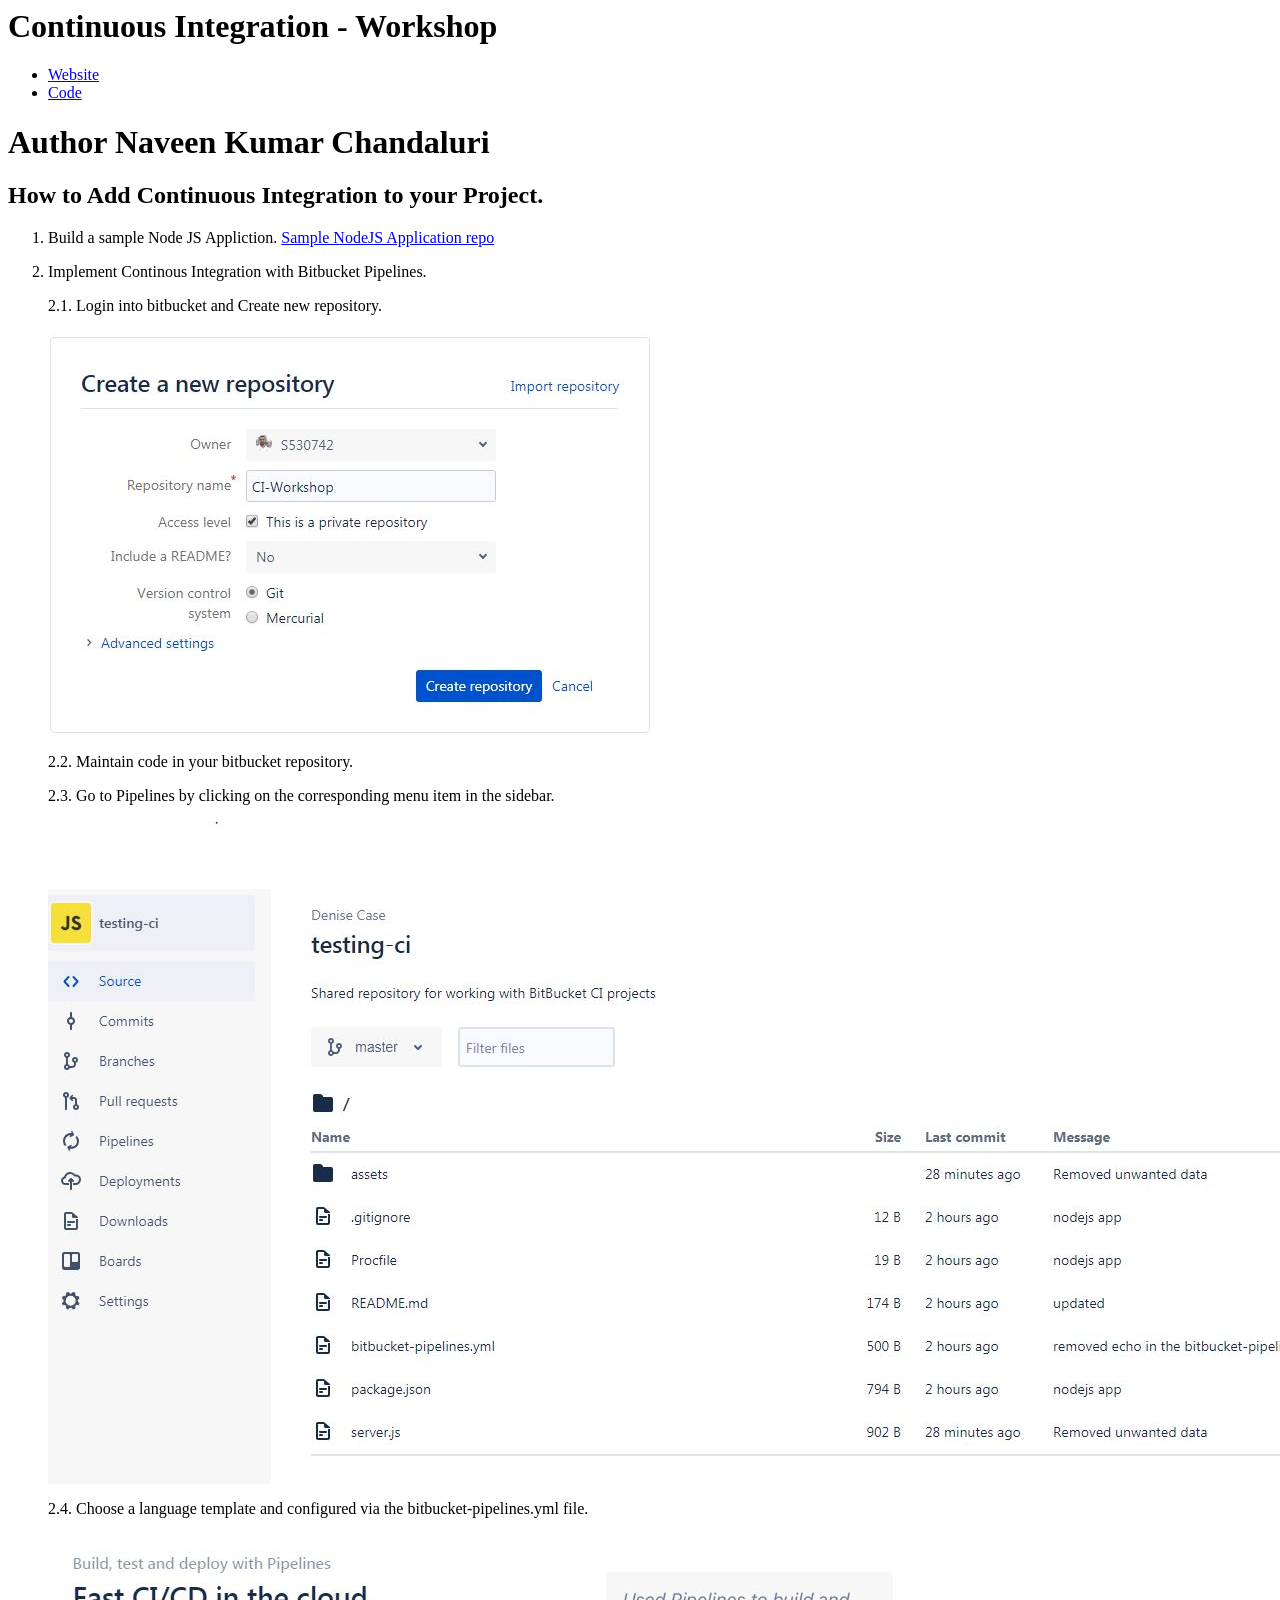
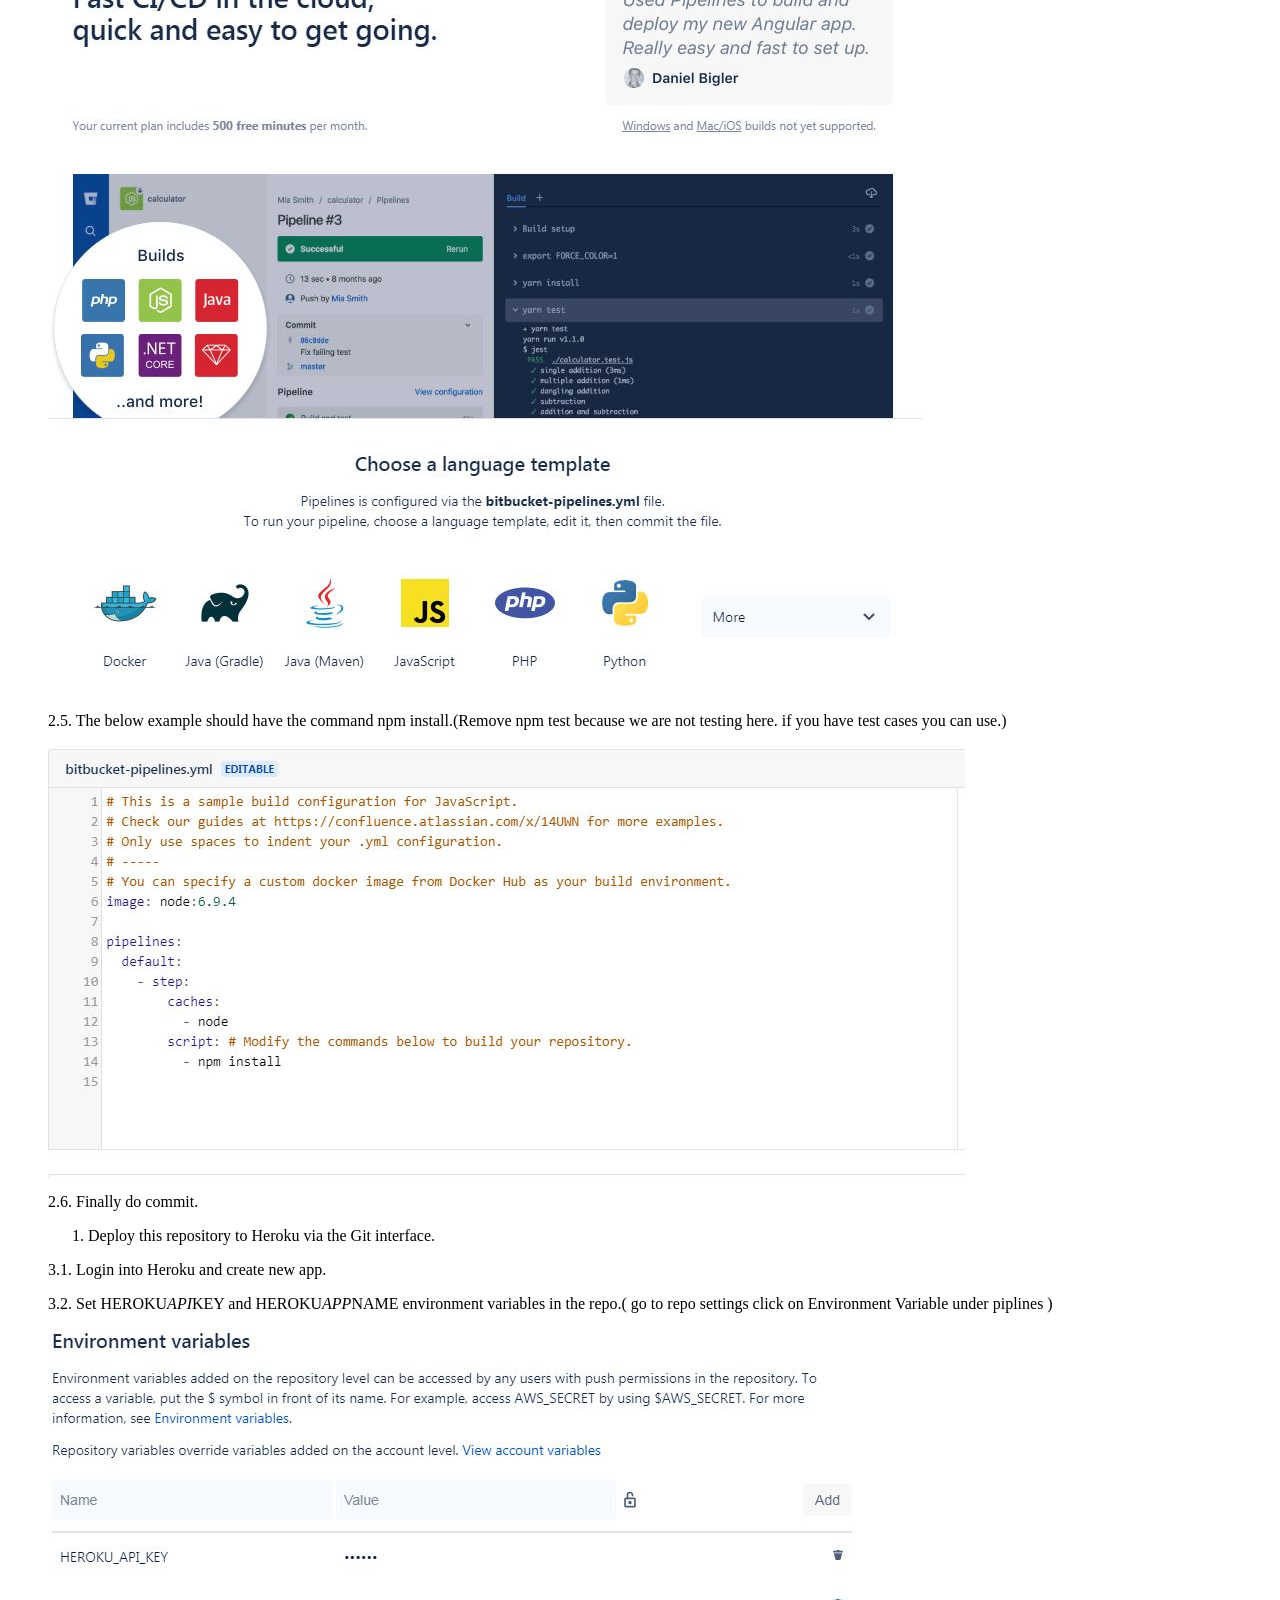
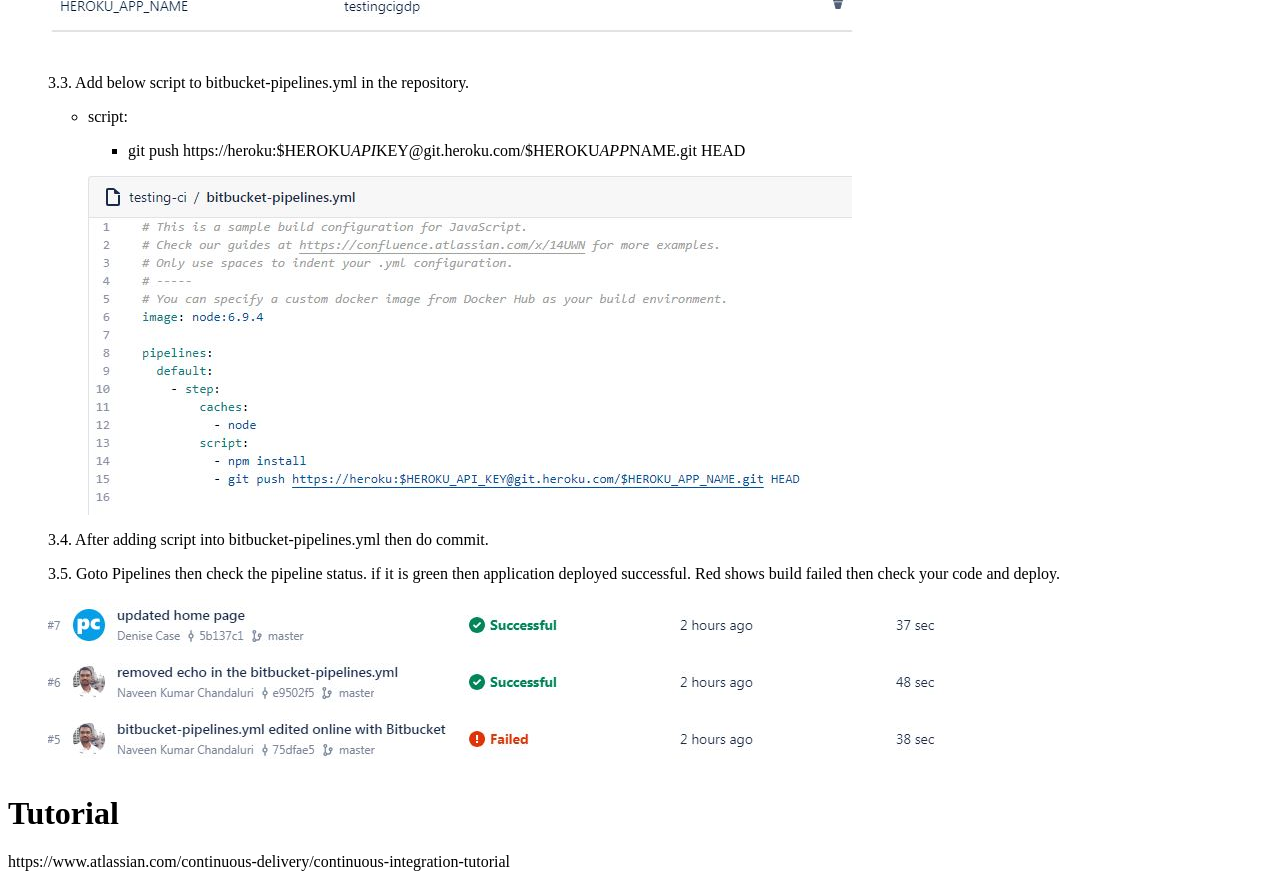
<file: index.html>
<html>

  <head>
    <!-- Global site tag (gtag.js) - Google Analytics -->
<script async src="https://www.googletagmanager.com/gtag/js?id=UA-128479171-1"></script>
<script>
  window.dataLayer = window.dataLayer || [];
  function gtag(){dataLayer.push(arguments);}
  gtag('js', new Date());

  gtag('config', 'UA-128479171-1');
</script>
  </head>
<body>
<h1 id="continuousintegrationworkshop">Continuous Integration - Workshop</h1>

<ul>
<li><a href="https://testingcigdp.herokuapp.com">Website</a></li>

<li><a href="https://bitbucket.org/professorcase/testing-ci">Code</a></li>
</ul>

<h1> Author Naveen Kumar Chandaluri</h1>

<h2 id="howtoaddcontinuousintegrationtoyourproject">How to Add Continuous Integration to your Project.</h2>

<ol>
<li><p>Build a sample Node JS Appliction.
<a href="https://bitbucket.org/professorcase/testing-ci">Sample NodeJS Application repo</a></p></li>

<li><p>Implement Continous Integration with Bitbucket Pipelines.</p>

<p>2.1. Login into  bitbucket and Create new repository.</p>

<p><img src="/images/1.png" alt="Create" /></p>

<p>2.2. Maintain code in your bitbucket repository.</p>

<p>2.3. Go to Pipelines by clicking on the corresponding menu item in the sidebar.</p>

<p><img src="/images/2.png" alt="Pipe" /></p>

<p>2.4. Choose a language template and configured via the bitbucket-pipelines.yml file.</p>

<p><img src="/images/3.png" alt="Choose" /></p>

<p>2.5. The below example should have the command npm install.(Remove npm test because we are not testing here. if you have test cases you can use.)</p>

<p><img src="/images/4.png" alt="YML" /></p>

<p>2.6. Finally do commit.</p>

<ol>
<li>Deploy this repository to Heroku via the Git interface.</li></ol>

<p>3.1. Login into Heroku and create new app.</p>

<p>3.2. Set HEROKU<em>API</em>KEY and HEROKU<em>APP</em>NAME environment variables in the repo.( go to repo settings click on Environment Variable under piplines )</p>

<p><img src="/images/5EnvironmentVariables.png" alt="YMLCode" /></p>

<p>3.3. Add below script to bitbucket-pipelines.yml in the repository.</p>

<ul>
<li><p>script:</p>

<ul>
<li>git push https://heroku:$HEROKU<em>API</em>KEY@git.heroku.com/$HEROKU<em>APP</em>NAME.git HEAD</li></ul>

<p><img src="/images/7Ymlfile.png" alt="YMLCode" /></p></li></ul>

<p>3.4. After adding script into bitbucket-pipelines.yml then do commit.</p>

<p>3.5. Goto Pipelines then check the pipeline status. if it is green then application deployed successful. Red shows build failed then check your code and deploy.</p>

<p><img src="/images/8succes.png" alt="final" /></p></li>
</ol>

<h1 id="tutorial">Tutorial</h1>

<p>https://www.atlassian.com/continuous-delivery/continuous-integration-tutorial</p>
  </body>
</html>
</file>
